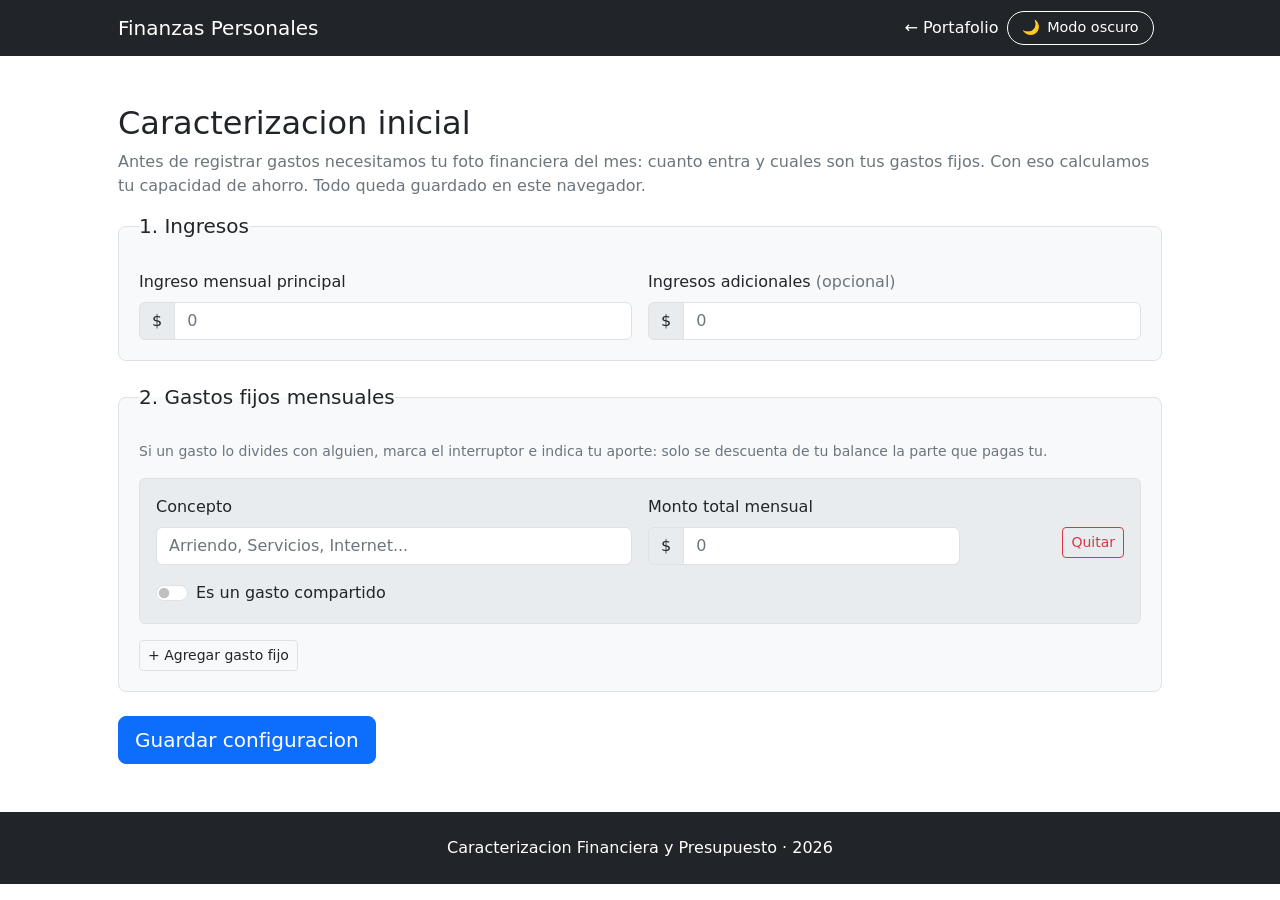
<file: finanzas/index.html>
<!DOCTYPE html>
<html lang="es" data-tema="claro">

<head>
    <meta charset="utf-8" />
    <meta name="viewport" content="width=device-width, initial-scale=1, shrink-to-fit=no" />
    <meta name="description"
        content="SPA de finanzas personales: caracterizacion inicial, dashboard de gastos y persistencia con localStorage" />
    <meta name="author" content="jsav2003" />
    <title>Finanzas Personales</title>

    <!--
      Script anti-FOUC (Flash Of Unstyled Content).
      Se ejecuta ANTES de que el navegador pinte la pagina para que, al recargar
      en modo oscuro, no aparezca un destello blanco. Es el unico JS inline de
      la app; toda la logica restante vive en finanzas/js/
    -->
    <script>
        (function () {
            try {
                var temaGuardado = localStorage.getItem('tema');
                if (!temaGuardado) {
                    var prefiereOscuro = window.matchMedia('(prefers-color-scheme: dark)').matches;
                    temaGuardado = prefiereOscuro ? 'oscuro' : 'claro';
                }
                document.documentElement.setAttribute('data-tema', temaGuardado);
            } catch (e) {
                // Modo incognito o storage bloqueado: se queda en el tema claro por defecto
            }
        })();
    </script>

    <!-- Bootstrap 5.2.3 (CDN) -->
    <link href="https://cdn.jsdelivr.net/npm/bootstrap@5.2.3/dist/css/bootstrap.min.css" rel="stylesheet" />
    <!-- Tema y componentes del portafolio: aqui viven las variables de color -->
    <link href="../css/styles.css" rel="stylesheet" />
    <!-- Estilos propios de la app, escritos sobre esas mismas variables -->
    <link href="css/finanzas.css" rel="stylesheet" />
</head>

<body>
    <!-- ==================================================================
         Navbar
         ================================================================== -->
    <nav class="navbar navbar-expand-lg">
        <div class="container px-4 px-lg-5">
            <a class="navbar-brand" href="./">Finanzas Personales</a>

            <button id="btn-tema" class="btn btn-tema ms-auto me-2 order-lg-3" type="button" aria-pressed="false"
                aria-label="Cambiar entre modo claro y oscuro">
                <span id="icono-tema" aria-hidden="true">&#127769;</span>
                <span id="texto-tema" class="d-none d-sm-inline">Modo oscuro</span>
            </button>

            <button class="navbar-toggler order-lg-4" type="button" data-bs-toggle="collapse"
                data-bs-target="#menu-finanzas" aria-controls="menu-finanzas" aria-expanded="false"
                aria-label="Abrir navegacion"><span class="navbar-toggler-icon"></span></button>

            <div class="collapse navbar-collapse order-lg-2" id="menu-finanzas">
                <ul class="navbar-nav ms-auto mb-2 mb-lg-0 align-items-lg-center">
                    <li class="nav-item"><a class="nav-link" href="../">&larr; Portafolio</a></li>
                    <!-- El reseteo solo tiene sentido cuando ya hay configuracion guardada -->
                    <li class="nav-item d-none" id="item-reset">
                        <button id="btn-reset" class="btn btn-outline-danger btn-sm ms-lg-2" type="button"
                            data-bs-toggle="modal" data-bs-target="#modal-reset">
                            Resetear / Reconfigurar
                        </button>
                    </li>
                </ul>
            </div>
        </div>
    </nav>

    <div class="container px-4 px-lg-5 my-4 my-lg-5">

        <!-- ==============================================================
             VISTA 1: Caracterizacion inicial
             Es la unica visible mientras localStorage no tenga perfil.
             ============================================================== -->
        <section id="vista-caracterizacion" class="d-none">
            <h1 class="h2">Caracterizacion inicial</h1>
            <p class="texto-atenuado">
                Antes de registrar gastos necesitamos tu foto financiera del mes: cuanto
                entra y cuales son tus gastos fijos. Con eso calculamos tu capacidad de
                ahorro. Todo queda guardado en este navegador.
            </p>

            <form id="form-caracterizacion" novalidate>
                <!-- --- Ingresos --------------------------------------- -->
                <fieldset class="bloque-form mb-4">
                    <legend class="h5">1. Ingresos</legend>
                    <div class="row g-3">
                        <div class="col-md-6">
                            <label class="form-label" for="ingreso-principal">Ingreso mensual principal</label>
                            <div class="input-group has-validation">
                                <span class="input-group-text">$</span>
                                <input type="number" class="form-control" id="ingreso-principal" min="1" step="1000"
                                    placeholder="0" />
                                <div class="invalid-feedback">Ingresa un monto mayor que cero.</div>
                            </div>
                        </div>
                        <div class="col-md-6">
                            <label class="form-label" for="ingresos-adicionales">
                                Ingresos adicionales <span class="texto-atenuado">(opcional)</span>
                            </label>
                            <div class="input-group has-validation">
                                <span class="input-group-text">$</span>
                                <input type="number" class="form-control" id="ingresos-adicionales" min="0" step="1000"
                                    placeholder="0" />
                                <div class="invalid-feedback">No puede ser negativo.</div>
                            </div>
                        </div>
                    </div>
                </fieldset>

                <!-- --- Gastos fijos ----------------------------------- -->
                <fieldset class="bloque-form mb-4">
                    <legend class="h5">2. Gastos fijos mensuales</legend>
                    <p class="texto-atenuado small">
                        Si un gasto lo divides con alguien, marca el interruptor e indica tu
                        aporte: solo se descuenta de tu balance la parte que pagas tu.
                    </p>

                    <div id="lista-gastos-fijos"></div>

                    <button type="button" class="btn btn-outline-secondary btn-sm" id="btn-agregar-gasto-fijo">
                        + Agregar gasto fijo
                    </button>
                    <p class="text-danger small mt-2 mb-0 d-none" id="error-gastos-fijos" role="alert">
                        Agrega al menos un gasto fijo.
                    </p>
                </fieldset>

                <button type="submit" class="btn btn-primary btn-lg" id="btn-guardar-config">
                    Guardar configuracion
                </button>
            </form>

            <!-- Plantilla de una fila de gasto fijo. Se clona desde app.js -->
            <template id="tpl-gasto-fijo">
                <div class="fila-gasto-fijo">
                    <div class="row g-3 align-items-start">
                        <div class="col-md-6">
                            <label class="form-label">Concepto</label>
                            <input type="text" class="form-control campo-concepto"
                                placeholder="Arriendo, Servicios, Internet..." />
                            <div class="invalid-feedback">Escribe el concepto del gasto.</div>
                        </div>
                        <div class="col-md-4">
                            <label class="form-label">Monto total mensual</label>
                            <div class="input-group has-validation">
                                <span class="input-group-text">$</span>
                                <input type="number" class="form-control campo-monto" min="1" step="1000"
                                    placeholder="0" />
                                <div class="invalid-feedback">El monto debe ser mayor que cero.</div>
                            </div>
                        </div>
                        <div class="col-md-2 text-md-end">
                            <label class="form-label d-none d-md-block">&nbsp;</label>
                            <button type="button" class="btn btn-outline-danger btn-sm btn-quitar-gasto">Quitar</button>
                        </div>
                    </div>

                    <div class="form-check form-switch mt-3">
                        <input class="form-check-input chk-compartido" type="checkbox" role="switch" />
                        <label class="form-check-label lbl-compartido">Es un gasto compartido</label>
                    </div>

                    <div class="row g-3 mt-0 bloque-compartido d-none">
                        <div class="col-md-4">
                            <label class="form-label">Dividir por</label>
                            <select class="form-select modo-division">
                                <option value="porcentaje">% de aporte personal</option>
                                <option value="personas">Cantidad de personas</option>
                            </select>
                        </div>
                        <div class="col-md-4">
                            <label class="form-label etiqueta-division">Tu aporte (%)</label>
                            <input type="number" class="form-control valor-division" min="1" max="100" step="1"
                                value="50" />
                            <div class="invalid-feedback">Valor fuera de rango.</div>
                        </div>
                        <div class="col-md-4 d-flex align-items-end">
                            <p class="mb-2 texto-atenuado small">
                                Pagas realmente <strong class="monto-real">$0</strong>
                            </p>
                        </div>
                    </div>
                </div>
            </template>
        </section>

        <!-- ==============================================================
             VISTA 2: Dashboard
             ============================================================== -->
        <section id="vista-dashboard" class="d-none">
            <h1 class="h2">Dashboard</h1>
            <p class="texto-atenuado">Resumen del mes y registro de tus gastos cotidianos.</p>

            <!-- --- Panel de resumen ------------------------------------ -->
            <div class="row g-3 g-lg-4 mb-4">
                <div class="col-6 col-lg-3">
                    <div class="card tarjeta-metrica h-100">
                        <div class="card-body">
                            <span class="etiqueta-metrica">Ingresos totales</span>
                            <span class="valor-metrica" id="card-ingresos">$0</span>
                            <span class="nota-metrica" id="nota-ingresos"></span>
                        </div>
                    </div>
                </div>
                <div class="col-6 col-lg-3">
                    <div class="card tarjeta-metrica h-100">
                        <div class="card-body">
                            <span class="etiqueta-metrica">Gastos fijos</span>
                            <span class="valor-metrica" id="card-gastos-fijos">$0</span>
                            <span class="nota-metrica" id="nota-gastos-fijos"></span>
                        </div>
                    </div>
                </div>
                <div class="col-6 col-lg-3">
                    <div class="card tarjeta-metrica h-100">
                        <div class="card-body">
                            <span class="etiqueta-metrica">Capacidad de ahorro</span>
                            <span class="valor-metrica" id="card-balance">$0</span>
                            <span class="nota-metrica" id="nota-balance"></span>
                        </div>
                    </div>
                </div>
                <div class="col-6 col-lg-3">
                    <div class="card tarjeta-metrica h-100">
                        <div class="card-body">
                            <span class="etiqueta-metrica">Gastos variables del mes</span>
                            <span class="valor-metrica" id="card-gastos-variables">$0</span>
                            <span class="nota-metrica" id="nota-gastos-variables"></span>
                        </div>
                    </div>
                </div>
            </div>

            <!-- ==========================================================
                 Estado de la plata
                 Los dos bloques aparecen y desaparecen solos desde app.js.
                 ========================================================== -->

            <!-- Salta cuando lo gastado en efectivo (fijos + diarios) supera
                 el ingreso del mes. aria-live para que un lector de pantalla
                 lo anuncie al aparecer, sin robar el foco. -->
            <div class="alert alert-danger d-none" id="alerta-exceso" role="alert" aria-live="polite">
                <strong>Te pasaste de tu ingreso mensual.</strong>
                Vas <strong id="valor-exceso">$0</strong> por encima de lo que entra este mes.
                <span class="d-block small mt-1">
                    Si alguno de esos gastos lo pagaste con tarjeta, marcalo como credito al
                    registrarlo: deja de descontar de tu efectivo y pasa a tu deuda.
                </span>
            </div>

            <!-- Solo se ve si hay gastos a credito -->
            <div class="franja-deuda d-none" id="bloque-deuda">
                <span class="etiqueta-metrica">Deuda en credito</span>
                <span class="valor-deuda" id="valor-deuda">$0</span>
                <span class="nota-metrica" id="nota-deuda"></span>
            </div>

            <!-- Desglose de los gastos fijos declarados -->
            <p class="mb-4">
                <button class="btn btn-outline-secondary btn-sm" type="button" data-bs-toggle="collapse"
                    data-bs-target="#detalle-fijos" aria-expanded="false" aria-controls="detalle-fijos">
                    Ver desglose de gastos fijos
                </button>
            </p>
            <div class="collapse mb-4" id="detalle-fijos">
                <div class="tabla-scroll">
                    <table class="table table-sm align-middle mb-0">
                        <thead>
                            <tr>
                                <th scope="col">Concepto</th>
                                <th scope="col" class="text-end">Monto total</th>
                                <th scope="col">Reparto</th>
                                <th scope="col" class="text-end">Pagas</th>
                            </tr>
                        </thead>
                        <tbody id="tabla-fijos"></tbody>
                    </table>
                </div>
            </div>

            <!-- --- Registro de gastos diarios -------------------------- -->
            <div class="bloque-form mb-4">
                <h2 class="h5">Registrar gasto del dia</h2>
                <form id="form-gasto-diario" class="row g-3 align-items-start" novalidate>
                    <div class="col-md-4">
                        <label class="form-label" for="gasto-concepto">Concepto</label>
                        <input type="text" class="form-control" id="gasto-concepto"
                            placeholder="Almuerzo, bus, cine..." />
                        <div class="invalid-feedback">Escribe un concepto.</div>
                    </div>
                    <div class="col-md-3">
                        <label class="form-label" for="gasto-monto">Monto</label>
                        <div class="input-group has-validation">
                            <span class="input-group-text">$</span>
                            <input type="number" class="form-control" id="gasto-monto" min="1" step="100"
                                placeholder="0" />
                            <div class="invalid-feedback">Debe ser mayor que cero.</div>
                        </div>
                    </div>
                    <div class="col-md-3">
                        <label class="form-label" for="gasto-categoria">Categoria</label>
                        <select class="form-select" id="gasto-categoria">
                            <option value="Comida">Comida</option>
                            <option value="Ocio">Ocio</option>
                            <option value="Transporte">Transporte</option>
                            <option value="Varios">Varios</option>
                        </select>
                    </div>
                    <div class="col-md-2 d-grid">
                        <label class="form-label d-none d-md-block">&nbsp;</label>
                        <button type="submit" class="btn btn-primary">Agregar</button>
                    </div>

                    <!-- Un gasto a credito no sale del ingreso de este mes: no
                         descuenta del efectivo disponible, suma a la deuda. -->
                    <div class="col-12">
                        <div class="form-check form-switch">
                            <input class="form-check-input" type="checkbox" role="switch" id="gasto-credito" />
                            <label class="form-check-label" for="gasto-credito">
                                Lo pague con credito
                                <span class="texto-atenuado small">
                                    &mdash; no descuenta de tu efectivo, suma a tu deuda
                                </span>
                            </label>
                        </div>
                    </div>
                </form>
            </div>

            <h2 class="h5">Gastos registrados</h2>
            <div class="tabla-scroll">
                <table class="table align-middle">
                    <thead>
                        <tr>
                            <th scope="col">Concepto</th>
                            <th scope="col">Categoria</th>
                            <th scope="col">Fecha</th>
                            <th scope="col" class="text-end">Monto</th>
                            <th scope="col" class="text-end">Accion</th>
                        </tr>
                    </thead>
                    <tbody id="tabla-gastos"></tbody>
                </table>
            </div>
        </section>
    </div>

    <!-- ==================================================================
         Confirmacion del reseteo.
         Modal de Bootstrap en vez de confirm() nativo: un dialogo del
         navegador bloquea la pagina y no se puede automatizar la prueba.
         ================================================================== -->
    <div class="modal fade" id="modal-reset" tabindex="-1" aria-labelledby="titulo-modal-reset" aria-hidden="true">
        <div class="modal-dialog modal-dialog-centered">
            <div class="modal-content">
                <div class="modal-header">
                    <h2 class="modal-title h5" id="titulo-modal-reset">Resetear la aplicacion</h2>
                    <button type="button" class="btn-close" data-bs-dismiss="modal" aria-label="Cerrar"></button>
                </div>
                <div class="modal-body">
                    <p class="mb-0">
                        Se borraran de este navegador tu caracterizacion y todos los gastos
                        registrados, y volveras al formulario inicial. Esta accion no se puede
                        deshacer.
                    </p>
                </div>
                <div class="modal-footer">
                    <button type="button" class="btn btn-outline-secondary" data-bs-dismiss="modal">Cancelar</button>
                    <!-- Cierra el modal por si mismo; el borrado corre despues,
                         cuando Bootstrap ya retiro el backdrop (hidden.bs.modal) -->
                    <button type="button" class="btn btn-danger" id="btn-confirmar-reset"
                        data-bs-dismiss="modal">Si, borrar todo</button>
                </div>
            </div>
        </div>
    </div>

    <footer class="pie-pagina py-4">
        <div class="container px-4 px-lg-5">
            <p class="m-0 text-center">Caracterizacion Financiera y Presupuesto &middot; 2026</p>
        </div>
    </footer>

    <!-- Bootstrap JS (navbar, modal, collapse) -->
    <script src="https://cdn.jsdelivr.net/npm/bootstrap@5.2.3/dist/js/bootstrap.bundle.min.js"></script>
    <!-- Tema compartido con el portafolio -->
    <script src="../js/tema.js"></script>
    <!-- Capa de persistencia -->
    <script src="js/almacenamiento.js"></script>
    <!-- Modulo de gastos diarios -->
    <script src="js/gastos-diarios.js"></script>
    <!-- Caracterizacion, dashboard y control de flujo -->
    <script src="js/app.js"></script>
</body>

</html>
</file>
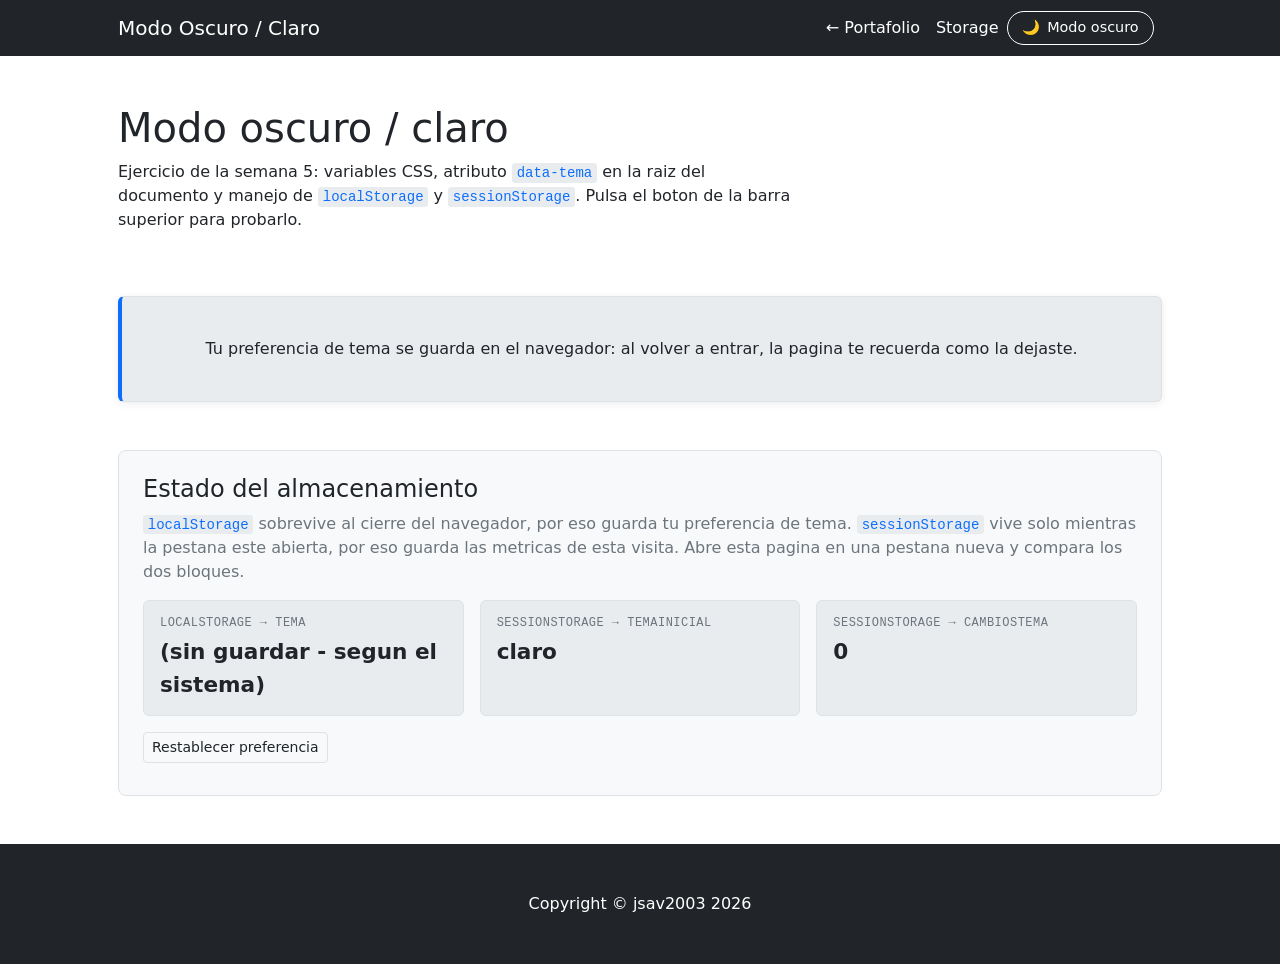
<file: modo-oscuro/index.html>
<!DOCTYPE html>
<html lang="es" data-tema="claro">

<head>
    <meta charset="utf-8" />
    <meta name="viewport" content="width=device-width, initial-scale=1, shrink-to-fit=no" />
    <meta name="description"
        content="Ejercicio de modo oscuro/claro persistente con localStorage y sessionStorage" />
    <meta name="author" content="jsav2003" />
    <title>Modo Oscuro / Claro</title>

    <!--
      Script anti-FOUC (Flash Of Unstyled Content).
      Se ejecuta ANTES de que el navegador pinte la pagina para que, al recargar
      en modo oscuro, no aparezca un destello blanco. Es el unico JS inline de
      esta pagina; toda la logica restante vive en js/
    -->
    <script>
        (function () {
            try {
                var temaGuardado = localStorage.getItem('tema');
                if (!temaGuardado) {
                    var prefiereOscuro = window.matchMedia('(prefers-color-scheme: dark)').matches;
                    temaGuardado = prefiereOscuro ? 'oscuro' : 'claro';
                }
                document.documentElement.setAttribute('data-tema', temaGuardado);
            } catch (e) {
                // Modo incognito o storage bloqueado: se queda en el tema claro por defecto
            }
        })();
    </script>

    <!-- Bootstrap 5.2.3 (CDN) -->
    <link href="https://cdn.jsdelivr.net/npm/bootstrap@5.2.3/dist/css/bootstrap.min.css" rel="stylesheet" />
    <!-- Tema y componentes del portafolio: aqui viven las variables de color -->
    <link href="../css/styles.css" rel="stylesheet" />
</head>

<body>
    <!-- Navbar -->
    <nav class="navbar navbar-expand-lg">
        <div class="container px-5">
            <a class="navbar-brand" href="./">Modo Oscuro / Claro</a>

            <button id="btn-tema" class="btn btn-tema ms-auto me-2 order-lg-3" type="button" aria-pressed="false"
                aria-label="Cambiar entre modo claro y oscuro">
                <span id="icono-tema" aria-hidden="true">&#127769;</span>
                <span id="texto-tema" class="d-none d-sm-inline">Modo oscuro</span>
            </button>

            <button class="navbar-toggler order-lg-4" type="button" data-bs-toggle="collapse"
                data-bs-target="#navbarSupportedContent" aria-controls="navbarSupportedContent" aria-expanded="false"
                aria-label="Abrir navegacion"><span class="navbar-toggler-icon"></span></button>

            <div class="collapse navbar-collapse order-lg-2" id="navbarSupportedContent">
                <ul class="navbar-nav ms-auto mb-2 mb-lg-0 align-items-lg-center">
                    <li class="nav-item"><a class="nav-link" href="../">&larr; Portafolio</a></li>
                    <li class="nav-item"><a class="nav-link" href="#panel-storage">Storage</a></li>
                </ul>
            </div>
        </div>
    </nav>

    <!-- Contenido -->
    <div class="container px-4 px-lg-5">
        <div class="row gx-4 gx-lg-5 my-5">
            <div class="col-lg-8">
                <h1 class="font-weight-light">Modo oscuro / claro</h1>
                <p>Ejercicio de la semana 5: variables CSS, atributo <code>data-tema</code> en la raiz del documento
                    y manejo de <code>localStorage</code> y <code>sessionStorage</code>. Pulsa el boton de la barra
                    superior para probarlo.</p>
            </div>
        </div>

        <!-- Call to action -->
        <div class="card tarjeta-cta my-5 py-4 text-center">
            <div class="card-body">
                <p class="m-0">Tu preferencia de tema se guarda en el navegador: al volver a entrar, la pagina te
                    recuerda como la dejaste.</p>
            </div>
        </div>

        <!-- Panel que demuestra el uso de los dos storages -->
        <section id="panel-storage" class="panel-storage mb-5">
            <h2 class="h4">Estado del almacenamiento</h2>
            <p class="texto-atenuado">
                <code>localStorage</code> sobrevive al cierre del navegador, por eso guarda tu preferencia de tema.
                <code>sessionStorage</code> vive solo mientras la pestana este abierta, por eso guarda las metricas de
                esta visita. Abre esta pagina en una pestana nueva y compara los dos bloques.
            </p>

            <div class="row g-3">
                <div class="col-md-4">
                    <div class="dato-storage">
                        <span class="etiqueta-storage">localStorage &rarr; tema</span>
                        <span class="valor-storage" id="valor-tema">-</span>
                    </div>
                </div>
                <div class="col-md-4">
                    <div class="dato-storage">
                        <span class="etiqueta-storage">sessionStorage &rarr; temaInicial</span>
                        <span class="valor-storage" id="valor-tema-inicial">-</span>
                    </div>
                </div>
                <div class="col-md-4">
                    <div class="dato-storage">
                        <span class="etiqueta-storage">sessionStorage &rarr; cambiosTema</span>
                        <span class="valor-storage" id="valor-cambios">-</span>
                    </div>
                </div>
            </div>

            <button id="btn-restablecer" class="btn btn-outline-secondary btn-sm mt-3" type="button">
                Restablecer preferencia
            </button>
            <p class="texto-atenuado mt-2 mb-0"><small id="mensaje-restablecer" role="status"></small></p>
        </section>
    </div>

    <!-- Footer -->
    <footer class="pie-pagina py-5">
        <div class="container px-4 px-lg-5">
            <p class="m-0 text-center">Copyright &copy; jsav2003 2026</p>
        </div>
    </footer>

    <!-- Bootstrap JS (navbar responsive) -->
    <script src="https://cdn.jsdelivr.net/npm/bootstrap@5.2.3/dist/js/bootstrap.bundle.min.js"></script>
    <!-- Logica del tema, compartida con el portafolio y finanzas/ -->
    <script src="../js/tema.js"></script>
    <!-- Panel de almacenamiento (propio de esta pagina) -->
    <script src="js/main.js"></script>
</body>

</html>
</file>
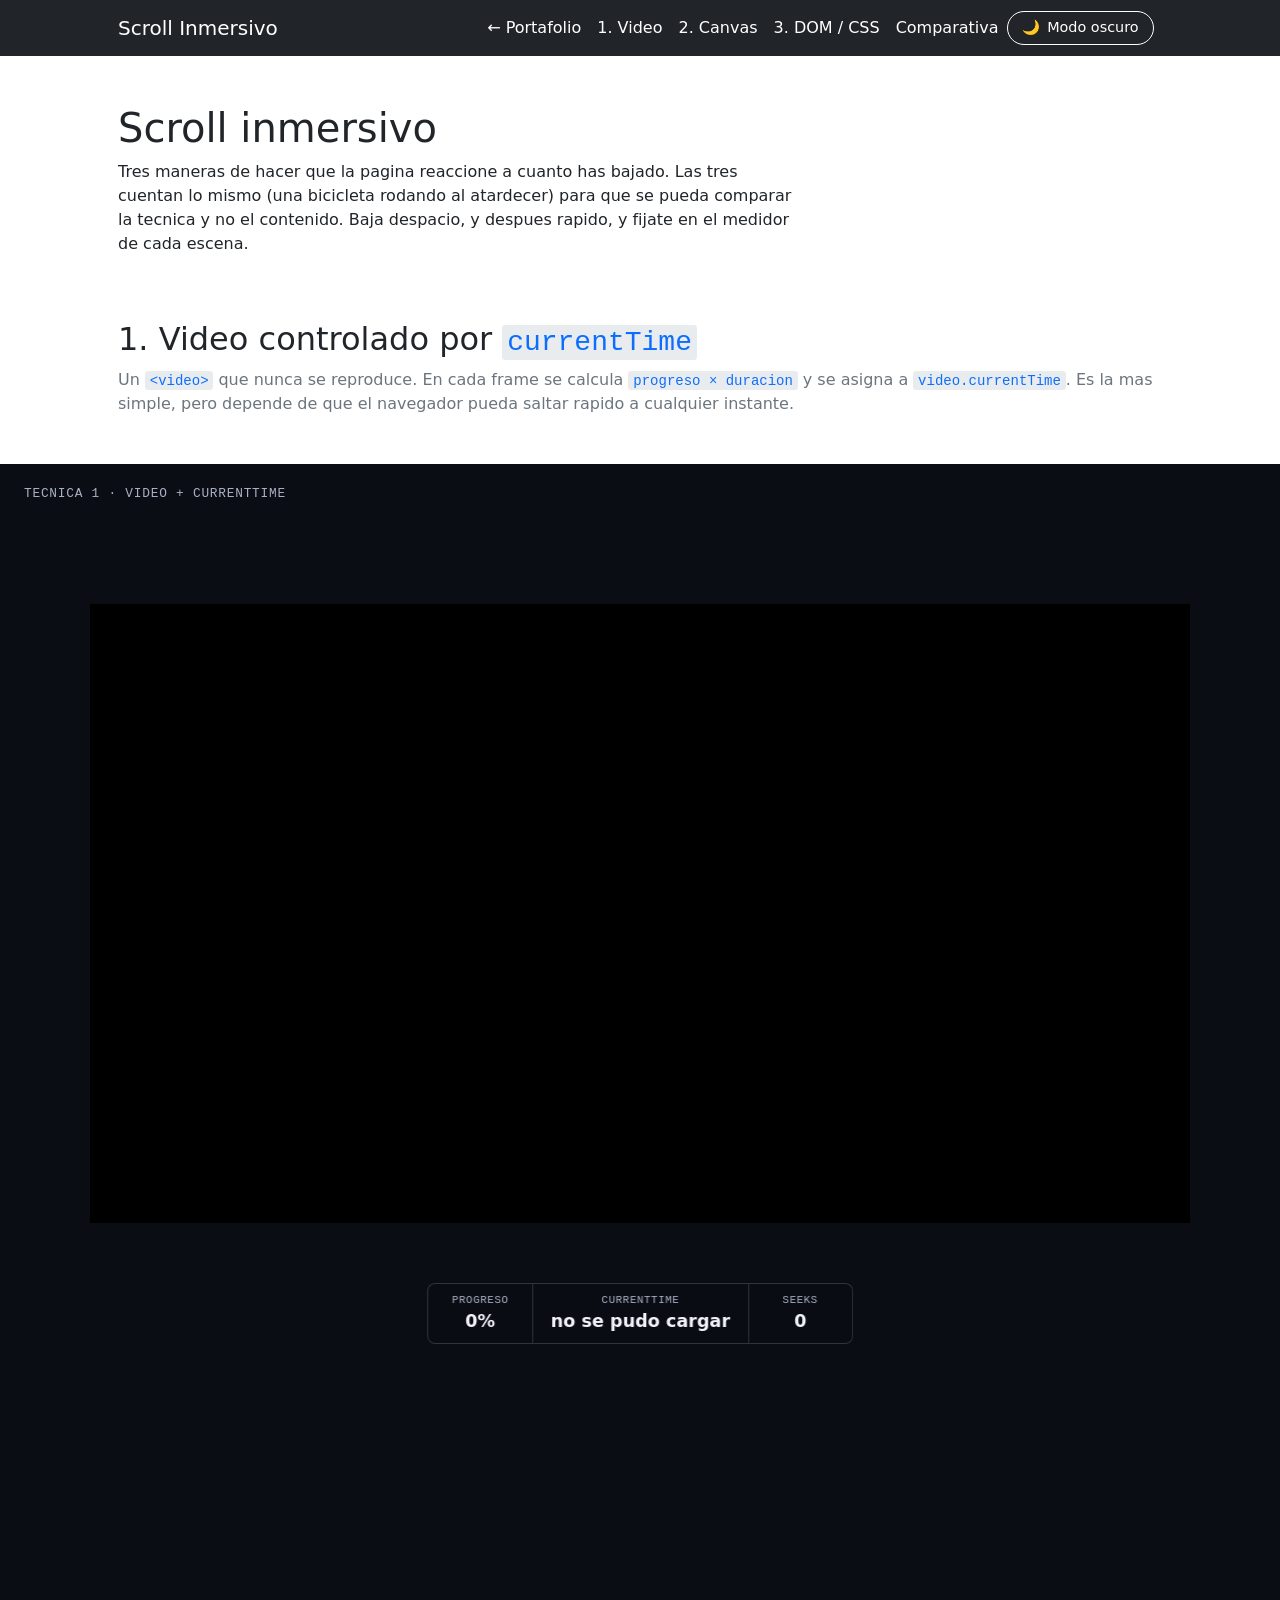
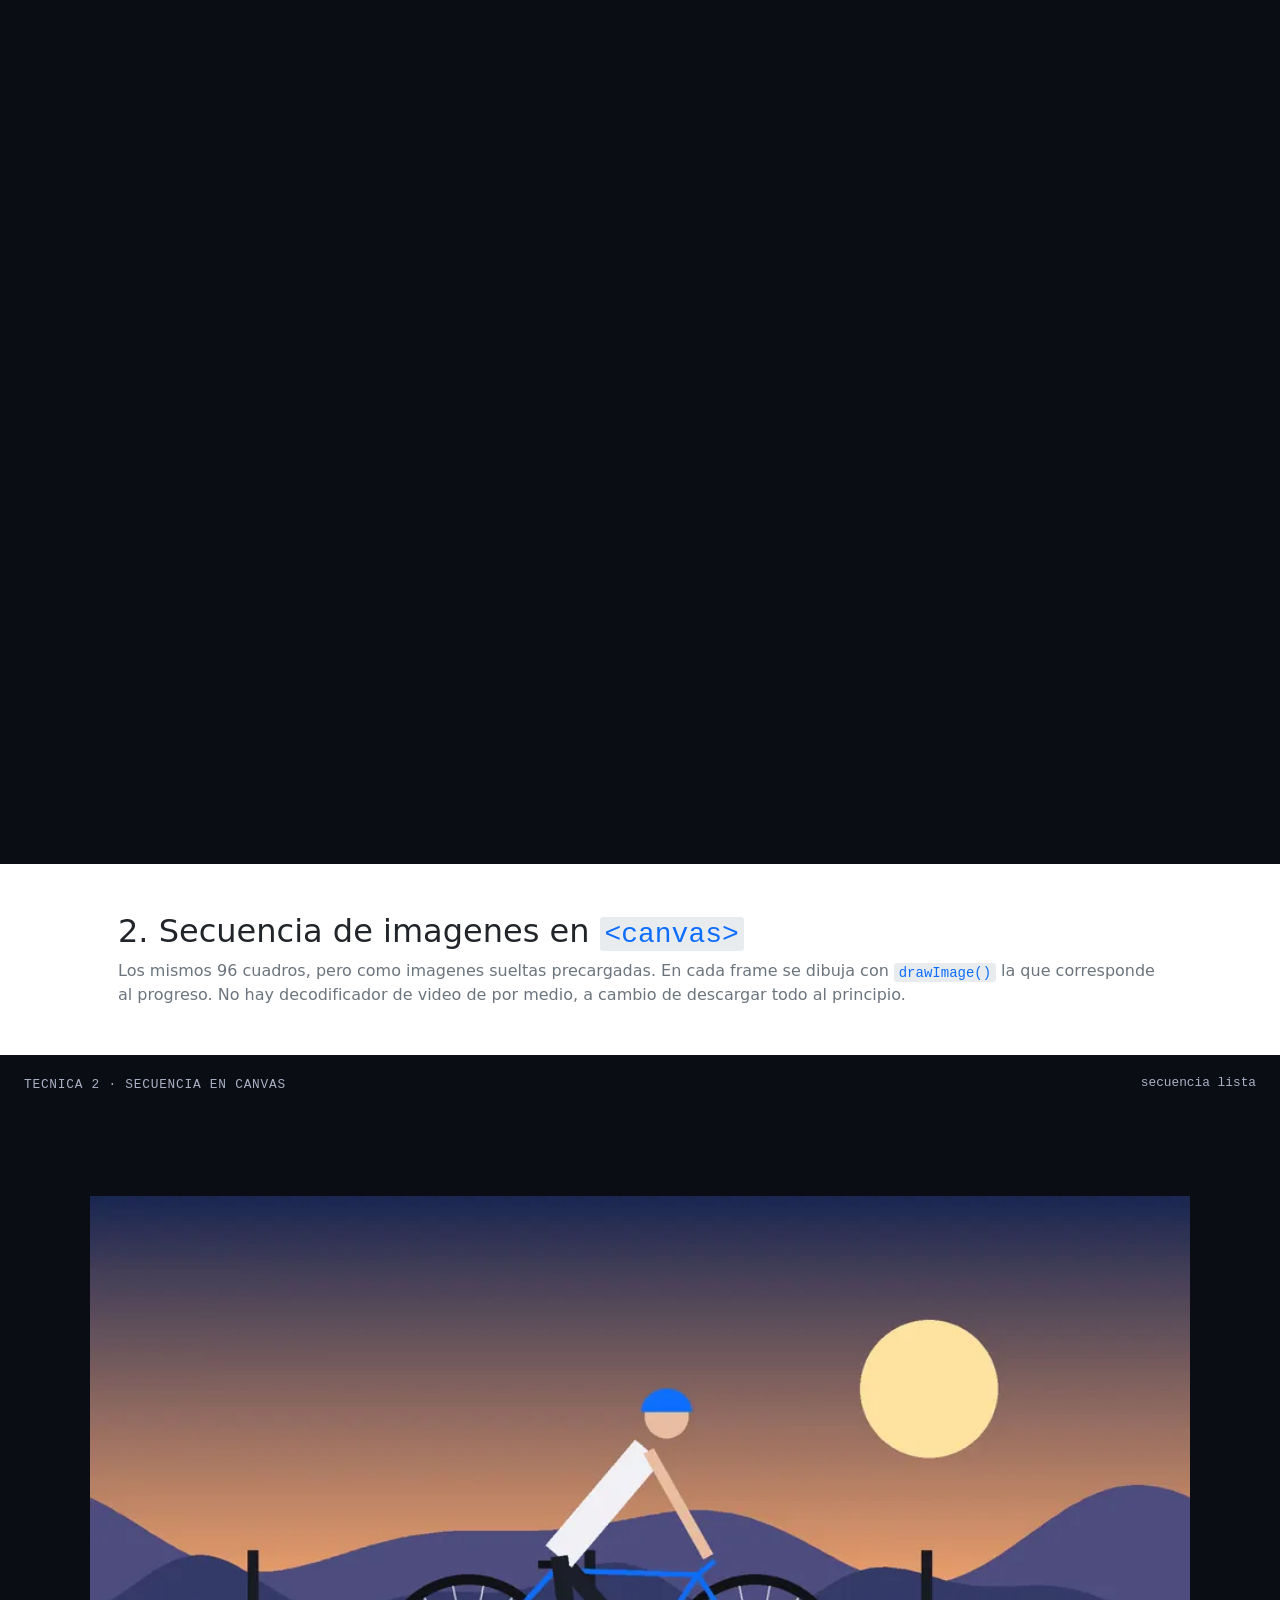
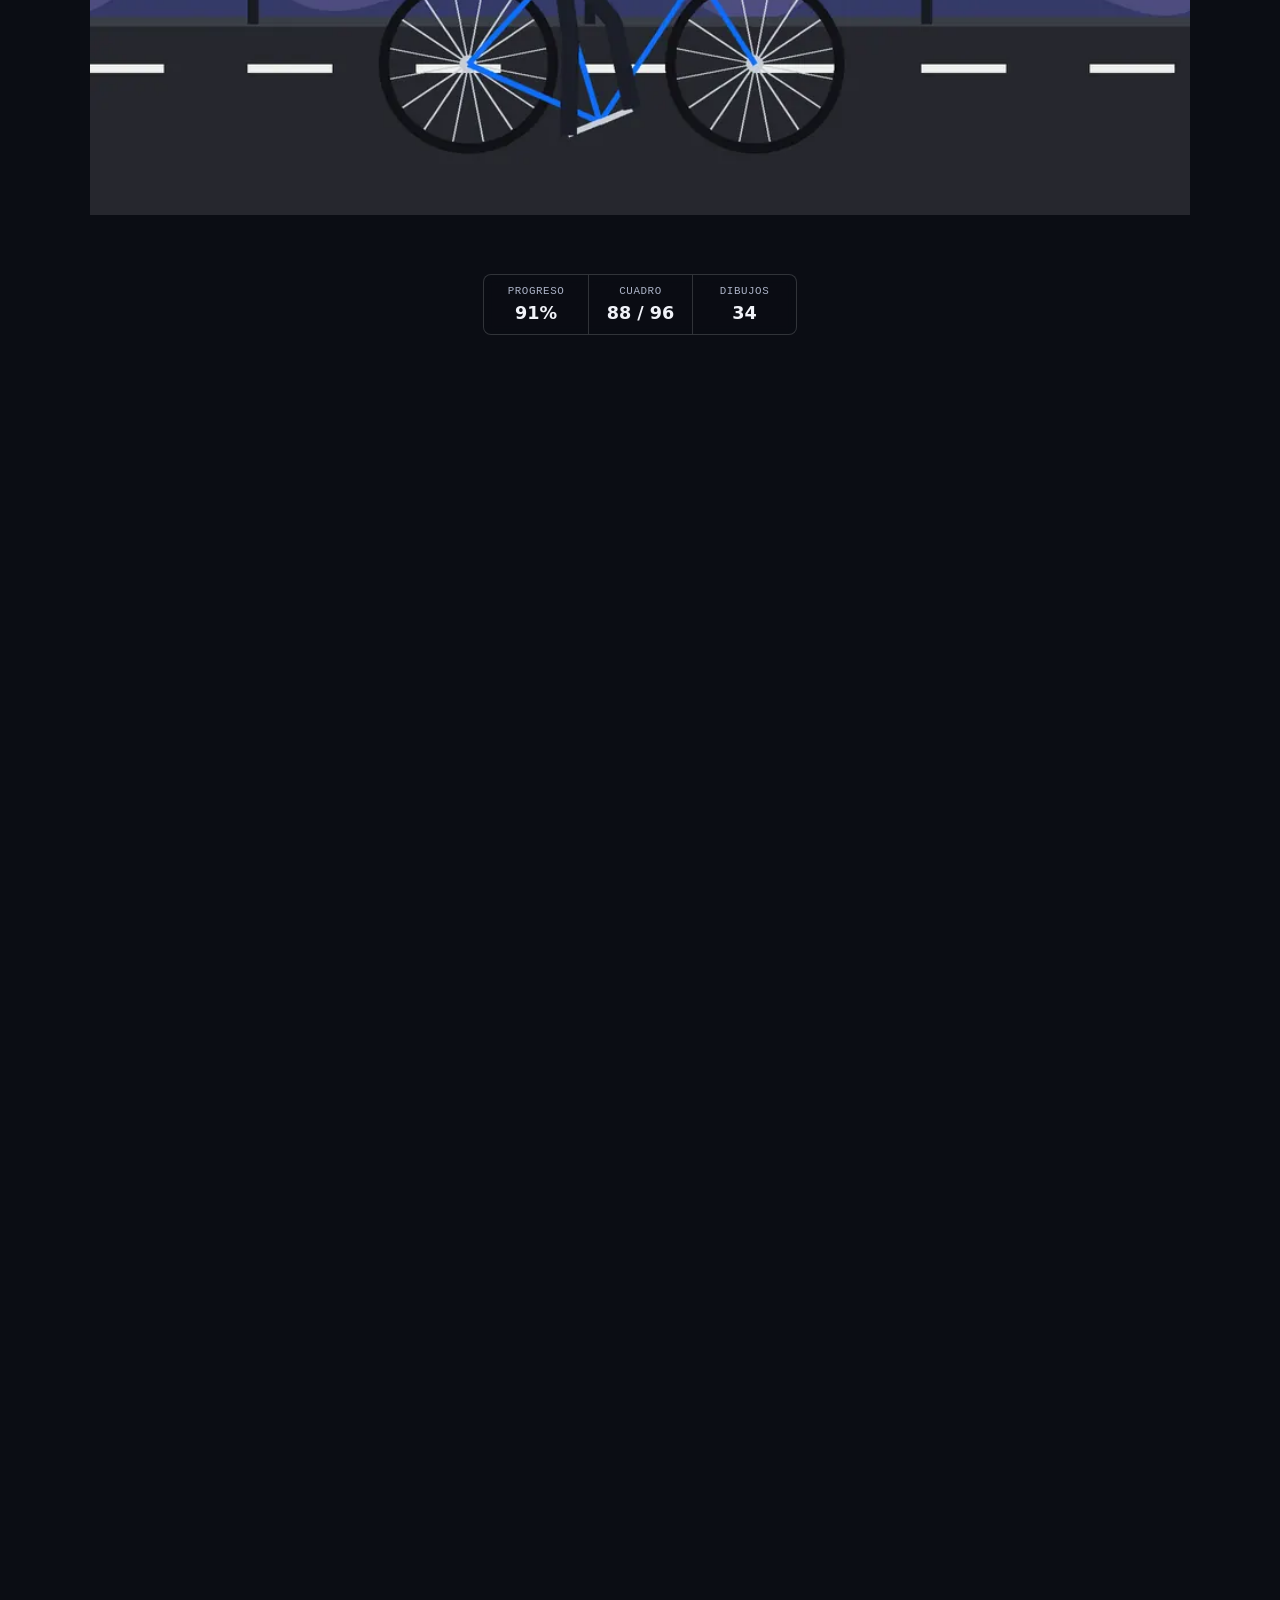
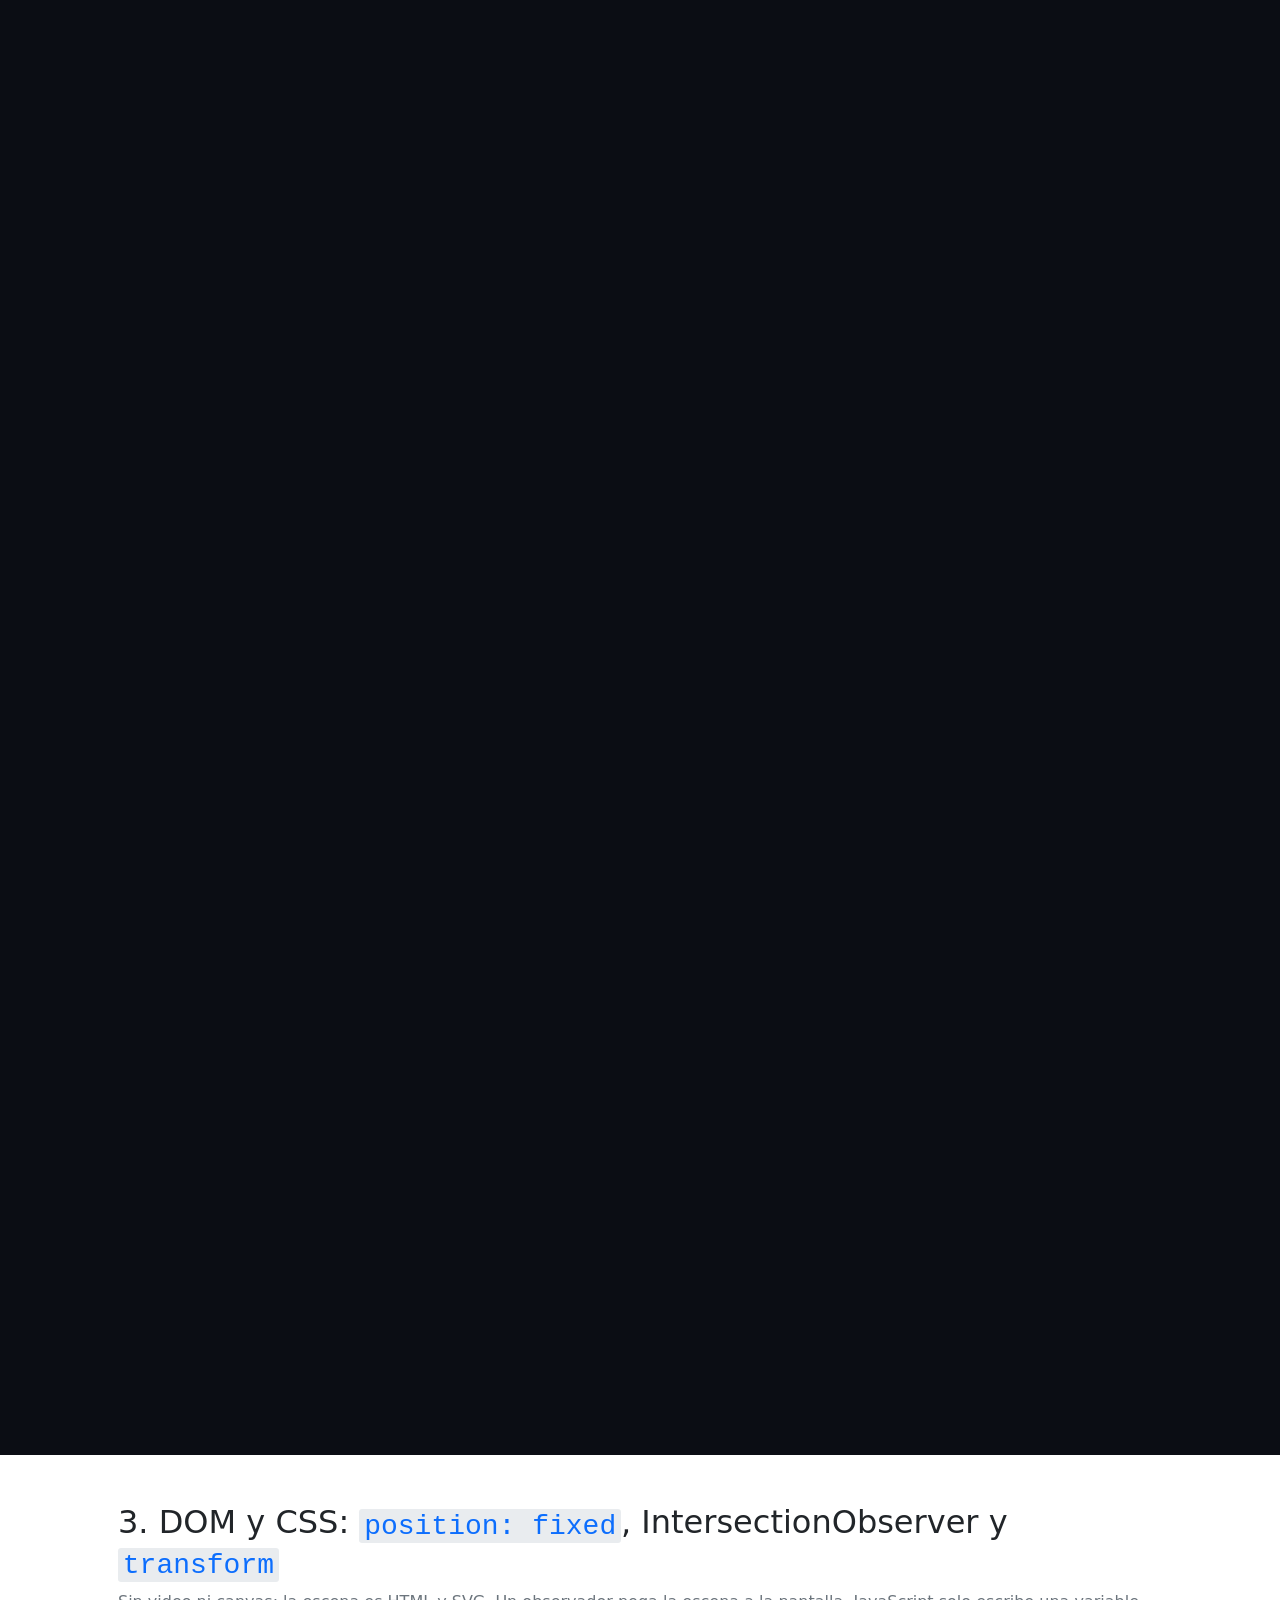
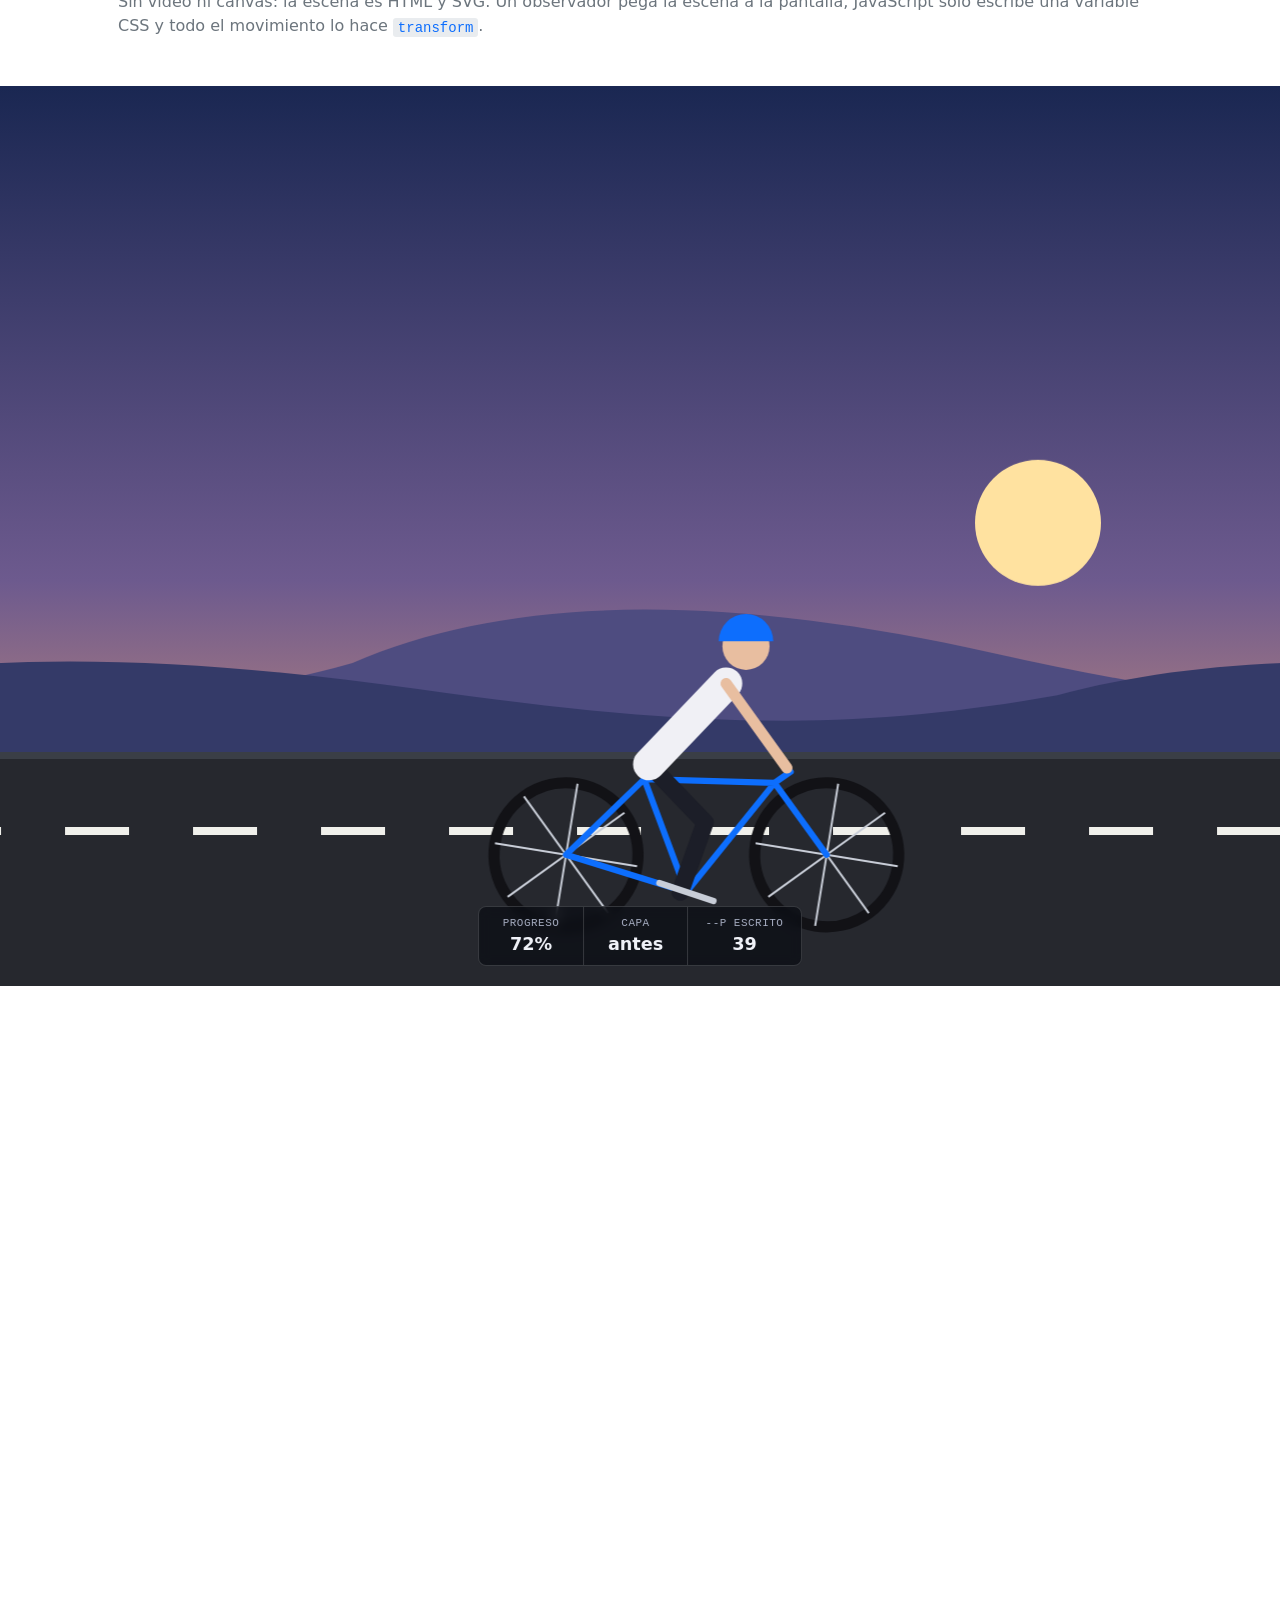
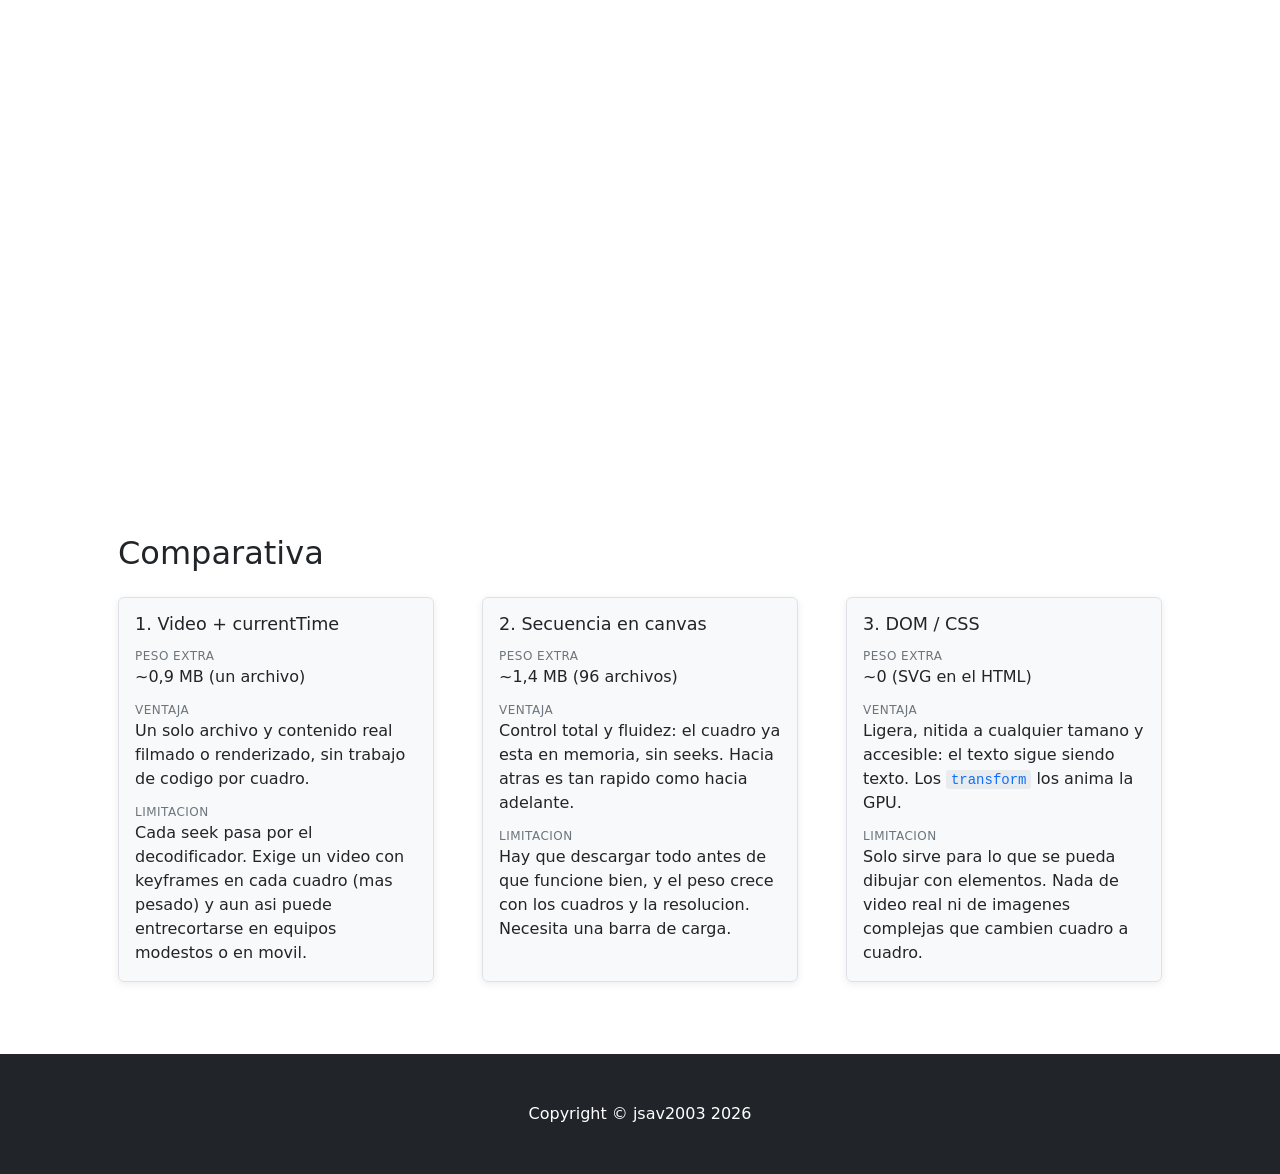
<file: scroll-inmersivo/index.html>
<!DOCTYPE html>
<html lang="es" data-tema="claro">

<head>
    <meta charset="utf-8" />
    <meta name="viewport" content="width=device-width, initial-scale=1, shrink-to-fit=no" />
    <meta name="description"
        content="Comparativa de tres tecnicas de scroll inmersivo: video con currentTime, secuencia en canvas y DOM/CSS con position fixed" />
    <meta name="author" content="jsav2003" />
    <title>Scroll Inmersivo</title>

    <!-- Anti-destello: aplica el tema guardado antes del primer pintado (ver modo-oscuro/index.html) -->
    <script>
        (function () {
            try {
                var temaGuardado = localStorage.getItem('tema');
                if (!temaGuardado) {
                    var prefiereOscuro = window.matchMedia('(prefers-color-scheme: dark)').matches;
                    temaGuardado = prefiereOscuro ? 'oscuro' : 'claro';
                }
                document.documentElement.setAttribute('data-tema', temaGuardado);
            } catch (e) {
                // Storage bloqueado: se queda en el tema claro por defecto
            }
        })();
    </script>

    <!-- Bootstrap 5.2.3 (CDN) -->
    <link href="https://cdn.jsdelivr.net/npm/bootstrap@5.2.3/dist/css/bootstrap.min.css" rel="stylesheet" />
    <!-- Tema y componentes del portafolio -->
    <link href="../css/styles.css" rel="stylesheet" />
    <!-- Estilos propios de esta demo -->
    <link href="css/scroll.css" rel="stylesheet" />
</head>

<body>
    <!-- Navbar -->
    <nav class="navbar navbar-expand-lg">
        <div class="container px-5">
            <a class="navbar-brand" href="./">Scroll Inmersivo</a>

            <button id="btn-tema" class="btn btn-tema ms-auto me-2 order-lg-3" type="button" aria-pressed="false"
                aria-label="Cambiar entre modo claro y oscuro">
                <span id="icono-tema" aria-hidden="true">&#127769;</span>
                <span id="texto-tema" class="d-none d-sm-inline">Modo oscuro</span>
            </button>

            <button class="navbar-toggler order-lg-4" type="button" data-bs-toggle="collapse"
                data-bs-target="#navbarSupportedContent" aria-controls="navbarSupportedContent" aria-expanded="false"
                aria-label="Abrir navegacion"><span class="navbar-toggler-icon"></span></button>

            <div class="collapse navbar-collapse order-lg-2" id="navbarSupportedContent">
                <ul class="navbar-nav ms-auto mb-2 mb-lg-0 align-items-lg-center">
                    <li class="nav-item"><a class="nav-link" href="../">&larr; Portafolio</a></li>
                    <li class="nav-item"><a class="nav-link" href="#tecnica-1">1. Video</a></li>
                    <li class="nav-item"><a class="nav-link" href="#tecnica-2">2. Canvas</a></li>
                    <li class="nav-item"><a class="nav-link" href="#tecnica-3">3. DOM / CSS</a></li>
                    <li class="nav-item"><a class="nav-link" href="#comparativa">Comparativa</a></li>
                </ul>
            </div>
        </div>
    </nav>

    <!-- Introduccion -->
    <div class="container px-4 px-lg-5">
        <div class="row gx-4 gx-lg-5 my-5">
            <div class="col-lg-8">
                <h1 class="font-weight-light">Scroll inmersivo</h1>
                <p>Tres maneras de hacer que la pagina reaccione a cuanto has bajado. Las tres cuentan lo mismo
                    (una bicicleta rodando al atardecer) para que se pueda comparar la tecnica y no el contenido.
                    Baja despacio, y despues rapido, y fijate en el medidor de cada escena.</p>
            </div>
        </div>
    </div>

    <!-- ======================= Tecnica 1: video ======================= -->
    <article id="tecnica-1">
        <div class="container px-4 px-lg-5 mb-5">
            <h2>1. Video controlado por <code>currentTime</code></h2>
            <p class="texto-atenuado">Un <code>&lt;video&gt;</code> que nunca se reproduce. En cada frame se calcula
                <code>progreso &times; duracion</code> y se asigna a <code>video.currentTime</code>. Es la mas simple,
                pero depende de que el navegador pueda saltar rapido a cualquier instante.</p>
        </div>

        <section id="escena-1" class="escena" aria-label="Video que avanza con el scroll">
            <div class="escena-fija">
                <p class="rotulo">Tecnica 1 &middot; video + currentTime</p>
                <video id="video-scroll" class="escena-media" src="assets/video.mp4" muted playsinline
                    preload="auto" aria-label="Bicicleta rodando al atardecer"></video>
                <dl class="medidor">
                    <div><dt>Progreso</dt><dd id="v1-progreso">0%</dd></div>
                    <div><dt>currentTime</dt><dd id="v1-posicion">-</dd></div>
                    <div><dt>Seeks</dt><dd id="v1-seeks">0</dd></div>
                </dl>
            </div>
        </section>
    </article>

    <!-- ======================= Tecnica 2: canvas ======================= -->
    <article id="tecnica-2">
        <div class="container px-4 px-lg-5 my-5">
            <h2>2. Secuencia de imagenes en <code>&lt;canvas&gt;</code></h2>
            <p class="texto-atenuado">Los mismos 96 cuadros, pero como imagenes sueltas precargadas. En cada frame se
                dibuja con <code>drawImage()</code> la que corresponde al progreso. No hay decodificador de video de
                por medio, a cambio de descargar todo al principio.</p>
        </div>

        <section id="escena-2" class="escena" aria-label="Secuencia de imagenes que avanza con el scroll">
            <div class="escena-fija">
                <p class="rotulo">Tecnica 2 &middot; secuencia en canvas</p>
                <div class="carga">
                    <progress id="carga-secuencia" value="0" max="96"></progress>
                    <span id="texto-carga" role="status">0 / 96 cuadros</span>
                </div>
                <canvas id="canvas-secuencia" class="escena-media" width="960" height="540" role="img"
                    aria-label="Bicicleta rodando al atardecer"></canvas>
                <dl class="medidor">
                    <div><dt>Progreso</dt><dd id="v2-progreso">0%</dd></div>
                    <div><dt>Cuadro</dt><dd id="v2-posicion">-</dd></div>
                    <div><dt>Dibujos</dt><dd id="v2-dibujos">0</dd></div>
                </dl>
            </div>
        </section>
    </article>

    <!-- ======================= Tecnica 3: DOM / CSS ======================= -->
    <article id="tecnica-3">
        <div class="container px-4 px-lg-5 my-5">
            <h2>3. DOM y CSS: <code>position: fixed</code>, IntersectionObserver y <code>transform</code></h2>
            <p class="texto-atenuado">Sin video ni canvas: la escena es HTML y SVG. Un observador pega la escena a la
                pantalla, JavaScript solo escribe una variable CSS y todo el movimiento lo hace
                <code>transform</code>.</p>
        </div>

        <section id="escena-3" class="escena escena-dom" aria-label="Escena de DOM y CSS que avanza con el scroll">
            <!-- Capa fija: la escena. JS le escribe --p; CSS hace el resto -->
            <div id="capa-fija" class="capa-fija" aria-hidden="true">
                <div class="sol"></div>

                <svg class="colinas colinas-lejos" viewBox="0 0 2400 200" preserveAspectRatio="none">
                    <defs>
                        <!-- Un periodo de 1200 unidades que empieza y termina a la misma altura -->
                        <path id="onda" d="M0 200 L0 110 C150 40 350 40 600 100 S1000 170 1200 110 L1200 200 Z" />
                    </defs>
                    <use href="#onda" />
                    <use href="#onda" x="1200" />
                </svg>
                <svg class="colinas colinas-cerca" viewBox="0 0 4800 200" preserveAspectRatio="none">
                    <use href="#onda" />
                    <use href="#onda" x="1200" />
                    <use href="#onda" x="2400" />
                    <use href="#onda" x="3600" />
                </svg>

                <div class="suelo"><div class="marcas"></div></div>

                <div class="bici">
                    <svg viewBox="0 -60 330 260">
                        <!-- Ruedas (giran con --p) -->
                        <g class="rueda">
                            <circle class="llanta" cx="60" cy="130" r="58" />
                            <line class="rayo" x1="60" y1="72" x2="60" y2="188" />
                            <line class="rayo" x1="2" y1="130" x2="118" y2="130" />
                            <line class="rayo" x1="19" y1="89" x2="101" y2="171" />
                            <line class="rayo" x1="19" y1="171" x2="101" y2="89" />
                        </g>
                        <g class="rueda">
                            <circle class="llanta" cx="270" cy="130" r="58" />
                            <line class="rayo" x1="270" y1="72" x2="270" y2="188" />
                            <line class="rayo" x1="212" y1="130" x2="328" y2="130" />
                            <line class="rayo" x1="229" y1="89" x2="311" y2="171" />
                            <line class="rayo" x1="229" y1="171" x2="311" y2="89" />
                        </g>
                        <!-- Cuadro -->
                        <path class="cuadro" d="M60 130 L157 160 L123 69 Z M123 69 L228 72 L157 160 M228 72 L270 130 M228 72 L241 63" />
                        <!-- Ciclista -->
                        <path class="pierna" d="M127 57 L172 104 L152 160" />
                        <line class="ropa" x1="127" y1="57" x2="189" y2="-8" />
                        <line class="brazo" x1="189" y1="-8" x2="238" y2="60" />
                        <circle class="piel" cx="205" cy="-38" r="19" />
                        <path class="casco" d="M183 -42 A22 22 0 0 1 227 -42 Z" />
                        <!-- Biela (gira con --p) -->
                        <g class="biela">
                            <line x1="134" y1="160" x2="180" y2="160" />
                        </g>
                    </svg>
                </div>

                <dl class="medidor">
                    <div><dt>Progreso</dt><dd id="v3-progreso">0%</dd></div>
                    <div><dt>Capa</dt><dd id="v3-capa">-</dd></div>
                    <div><dt>--p escrito</dt><dd id="v3-actualizaciones">0</dd></div>
                </dl>
            </div>

            <!-- Pasos de texto: se revelan con IntersectionObserver -->
            <div class="pasos">
                <div class="paso">
                    <div class="paso-tarjeta">
                        <h3>1. La escena esta pegada</h3>
                        <p>La bici no es parte de esta seccion que baja: es una capa con <code>position: fixed</code>.
                            Un <code>IntersectionObserver</code> la pega mientras la seccion cubre la ventana y la
                            suelta al llegar arriba o abajo.</p>
                    </div>
                </div>
                <div class="paso">
                    <div class="paso-tarjeta">
                        <h3>2. JavaScript escribe un numero</h3>
                        <p>Mira el medidor: la unica escritura es la variable <code>--p</code>, de 0 a 1. Nada de
                            calcular posiciones en JS.</p>
                    </div>
                </div>
                <div class="paso">
                    <div class="paso-tarjeta">
                        <h3>3. CSS hace el movimiento</h3>
                        <p><code>translateX(calc(var(--p) * 42vw))</code> mueve la bici, <code>rotate()</code> gira las
                            ruedas y las colinas van a distinta velocidad. <code>transform</code> no recalcula el
                            layout.</p>
                    </div>
                </div>
                <div class="paso">
                    <div class="paso-tarjeta">
                        <h3>4. Sin descargas extra</h3>
                        <p>No hay video ni cuadros que bajar: la escena pesa lo que pesa el HTML. A cambio, todo lo
                            que se mueva hay que dibujarlo a mano en SVG o CSS.</p>
                    </div>
                </div>
            </div>
        </section>
    </article>

    <!-- ======================= Comparativa ======================= -->
    <div id="comparativa" class="container px-4 px-lg-5 my-5">
        <h2 class="mb-4">Comparativa</h2>
        <div class="row gx-4 gx-lg-5">
            <div class="col-lg-4 mb-4">
                <div class="card tarjeta-tecnica h-100">
                    <div class="card-body">
                        <h3>1. Video + currentTime</h3>
                        <dl>
                            <dt>Peso extra</dt>
                            <dd>~0,9 MB (un archivo)</dd>
                            <dt>Ventaja</dt>
                            <dd>Un solo archivo y contenido real filmado o renderizado, sin trabajo de codigo por
                                cuadro.</dd>
                            <dt>Limitacion</dt>
                            <dd>Cada seek pasa por el decodificador. Exige un video con keyframes en cada cuadro
                                (mas pesado) y aun asi puede entrecortarse en equipos modestos o en movil.</dd>
                        </dl>
                    </div>
                </div>
            </div>
            <div class="col-lg-4 mb-4">
                <div class="card tarjeta-tecnica h-100">
                    <div class="card-body">
                        <h3>2. Secuencia en canvas</h3>
                        <dl>
                            <dt>Peso extra</dt>
                            <dd>~1,4 MB (96 archivos)</dd>
                            <dt>Ventaja</dt>
                            <dd>Control total y fluidez: el cuadro ya esta en memoria, sin seeks. Hacia atras es tan
                                rapido como hacia adelante.</dd>
                            <dt>Limitacion</dt>
                            <dd>Hay que descargar todo antes de que funcione bien, y el peso crece con los cuadros y
                                la resolucion. Necesita una barra de carga.</dd>
                        </dl>
                    </div>
                </div>
            </div>
            <div class="col-lg-4 mb-4">
                <div class="card tarjeta-tecnica h-100">
                    <div class="card-body">
                        <h3>3. DOM / CSS</h3>
                        <dl>
                            <dt>Peso extra</dt>
                            <dd>~0 (SVG en el HTML)</dd>
                            <dt>Ventaja</dt>
                            <dd>Ligera, nitida a cualquier tamano y accesible: el texto sigue siendo texto. Los
                                <code>transform</code> los anima la GPU.</dd>
                            <dt>Limitacion</dt>
                            <dd>Solo sirve para lo que se pueda dibujar con elementos. Nada de video real ni de
                                imagenes complejas que cambien cuadro a cuadro.</dd>
                        </dl>
                    </div>
                </div>
            </div>
        </div>
    </div>

    <!-- Footer -->
    <footer class="pie-pagina py-5">
        <div class="container px-4 px-lg-5">
            <p class="m-0 text-center">Copyright &copy; jsav2003 2026</p>
        </div>
    </footer>

    <!-- Bootstrap JS (navbar responsive) -->
    <script src="https://cdn.jsdelivr.net/npm/bootstrap@5.2.3/dist/js/bootstrap.bundle.min.js"></script>
    <!-- Logica del tema, compartida con el portafolio -->
    <script src="../js/tema.js"></script>
    <!-- Utilidades comunes y una tecnica por archivo -->
    <script src="js/comun.js"></script>
    <script src="js/video-scroll.js"></script>
    <script src="js/canvas-secuencia.js"></script>
    <script src="js/dom-fixed.js"></script>
</body>

</html>
</file>
<file: finanzas/css/finanzas.css>
/* ==========================================================================
   Finanzas Personales - estilos propios
   --------------------------------------------------------------------------
   Este archivo se carga DESPUES de ../css/styles.css, que es donde viven las
   variables del tema (--color-fondo, --color-superficie, --color-borde...).
   Aqui no se escribe ningun color fijo: todo consume esas variables, asi el
   modo oscuro funciona sin duplicar una sola regla.
   ========================================================================== */

/* ==========================================================================
   Bloques de formulario
   ========================================================================== */

.bloque-form {
    background-color: var(--color-superficie);
    border: 1px solid var(--color-borde);
    border-radius: .5rem;
    padding: 1.25rem;
    transition: background-color .3s ease, border-color .3s ease;
}

.bloque-form legend {
    /* <legend> es flotante por defecto y rompe el padding del fieldset */
    float: none;
    width: auto;
    margin-bottom: .75rem;
}

/* Una fila de gasto fijo dentro del wizard */
.fila-gasto-fijo {
    background-color: var(--color-superficie-alt);
    border: 1px solid var(--color-borde);
    border-radius: .375rem;
    padding: 1rem;
    margin-bottom: 1rem;
}

.bloque-compartido {
    border-top: 1px dashed var(--color-borde);
    padding-top: .75rem;
    margin-top: .5rem !important;
}

/* --- Controles de formulario en modo oscuro ------------------------------
   Bootstrap 5.2 no tiene color modes, asi que los inputs se quedarian
   blancos sobre fondo negro. Se atan a las variables del tema. */

.form-control,
.form-select,
.input-group-text {
    background-color: var(--color-fondo);
    color: var(--color-texto);
    border-color: var(--color-borde);
}

.form-control:focus,
.form-select:focus {
    background-color: var(--color-fondo);
    color: var(--color-texto);
    border-color: var(--color-acento);
    box-shadow: 0 0 0 .25rem rgba(13, 110, 253, .25);
}

.form-control::placeholder {
    color: var(--color-atenuado);
    opacity: 1;
}

.input-group-text {
    background-color: var(--color-superficie-alt);
}

.form-label,
.form-check-label,
legend {
    color: var(--color-texto);
}

/* ==========================================================================
   Tarjetas de metricas del dashboard
   Mismo lenguaje visual que .dato-storage del portafolio.
   ========================================================================== */

.tarjeta-metrica .card-body {
    display: flex;
    flex-direction: column;
    gap: .25rem;
}

.etiqueta-metrica {
    font-size: .72rem;
    text-transform: uppercase;
    letter-spacing: .04em;
    color: var(--color-atenuado);
    font-family: ui-monospace, SFMono-Regular, Menlo, Consolas, monospace;
    line-height: 1.3;
}

.valor-metrica {
    font-size: 1.5rem;
    font-weight: 600;
    color: var(--color-texto);
    /* Las cifras largas no deben empujar la tarjeta */
    overflow-wrap: anywhere;
}

.nota-metrica {
    font-size: .78rem;
    color: var(--color-atenuado);
}

/* El balance cambia de color segun el signo */
.valor-positivo {
    color: #198754;
}

.valor-negativo {
    color: #dc3545;
}

[data-tema="oscuro"] .valor-positivo {
    color: #75b798;
}

[data-tema="oscuro"] .valor-negativo {
    color: #ea868f;
}

/* ==========================================================================
   Tablas
   ========================================================================== */

/* En movil la tabla scrollea dentro de su caja, nunca la pagina entera */
.tabla-scroll {
    overflow-x: auto;
    border: 1px solid var(--color-borde);
    border-radius: .5rem;
    background-color: var(--color-superficie);
}

.table {
    /* Variables propias de Bootstrap 5.2: con esto la tabla hereda el tema */
    --bs-table-color: var(--color-texto);
    --bs-table-bg: transparent;
    --bs-table-border-color: var(--color-borde);
    --bs-table-striped-color: var(--color-texto);
    --bs-table-hover-color: var(--color-texto);
    --bs-table-hover-bg: var(--color-superficie-alt);
    margin-bottom: 0;
}

.table > thead th {
    color: var(--color-atenuado);
    font-size: .75rem;
    text-transform: uppercase;
    letter-spacing: .04em;
    border-bottom-color: var(--color-borde);
    white-space: nowrap;
}

.fila-vacia td {
    color: var(--color-atenuado);
    text-align: center;
    padding: 2rem 1rem;
}

/* ==========================================================================
   Badges de categoria
   ========================================================================== */

.badge-categoria {
    font-weight: 600;
    font-size: .72rem;
    padding: .35em .65em;
    border-radius: 2rem;
    color: #ffffff;
}

.badge-comida {
    background-color: #0d6efd;
}

.badge-ocio {
    background-color: #6f42c1;
}

.badge-transporte {
    background-color: #fd7e14;
}

.badge-varios {
    background-color: #6c757d;
}

/* No es una categoria: marca la forma de pago */
.badge-credito {
    background-color: #dc3545;
}

[data-tema="oscuro"] .badge-credito {
    background-color: #b02a37;
}

/* ==========================================================================
   Estado de la plata: alerta de exceso y franja de deuda
   ========================================================================== */

/* Bootstrap 5.2 pinta la alerta con colores fijos pensados para fondo claro:
   sobre el tema oscuro queda un bloque casi blanco. Se ata a los tokens. */
[data-tema="oscuro"] .alert-danger {
    --bs-alert-color: #ea868f;
    --bs-alert-bg: #2c1418;
    --bs-alert-border-color: #842029;
}

.alert-danger strong {
    color: inherit;
}

.franja-deuda {
    background-color: var(--color-superficie-alt);
    border: 1px solid var(--color-borde);
    border-left: 4px solid #dc3545;
    border-radius: .375rem;
    padding: .85rem 1rem;
    margin-bottom: 1.5rem;
    display: flex;
    flex-direction: column;
    gap: .15rem;
    transition: background-color .3s ease, border-color .3s ease;
}

.valor-deuda {
    font-size: 1.35rem;
    font-weight: 600;
    color: var(--color-texto);
    overflow-wrap: anywhere;
}

/* ==========================================================================
   Modal
   ========================================================================== */

.modal-content {
    background-color: var(--color-superficie);
    color: var(--color-texto);
    border-color: var(--color-borde);
}

.modal-header,
.modal-footer {
    border-color: var(--color-borde);
}

[data-tema="oscuro"] .btn-close {
    /* El icono nativo es negro y se pierde sobre la superficie oscura */
    filter: invert(1) grayscale(100%) brightness(200%);
}
</file>
<file: scroll-inmersivo/css/scroll.css>
/* ==========================================================================
   Scroll inmersivo - estilos propios de esta pagina
   --------------------------------------------------------------------------
   Se apoya en las variables de tema de ../css/styles.css. Las escenas son
   "de cine": llevan su propio fondo oscuro en ambos temas, por eso sus
   colores viven en tokens locales (--escena-*) y no en los del tema.
   ========================================================================== */

:root {
    --escena-fondo: #0b0d14;
    --escena-texto: #f1f3f9;
    --escena-panel: rgba(11, 13, 20, .72);
    --escena-borde: rgba(255, 255, 255, .16);
    --escena-atenuado: #aab1c5;
}

/* ==========================================================================
   Escenas de scroll
   La seccion es ALTA (el recorrido del scroll) y dentro lleva una pieza de
   100vh que se queda pegada mientras la pagina sigue bajando.
   ========================================================================== */

.escena {
    position: relative;
    height: 400vh;
    background-color: var(--escena-fondo);
    color: var(--escena-texto);
}

.escena-fija {
    position: sticky;
    top: 0;
    height: 100vh;
    display: flex;
    align-items: center;
    justify-content: center;
    overflow: hidden;
}

.escena-media {
    display: block;
    width: 100%;
    max-width: 1100px;
    /* deja aire arriba y abajo para el rotulo y el medidor */
    max-height: calc(100vh - 9rem);
    aspect-ratio: 16 / 9;
    object-fit: contain;
    background-color: #000;
}

.rotulo {
    position: absolute;
    top: 1.25rem;
    left: 1.5rem;
    margin: 0;
    font-size: .8rem;
    letter-spacing: .06em;
    text-transform: uppercase;
    color: var(--escena-atenuado);
    font-family: ui-monospace, SFMono-Regular, Menlo, Consolas, monospace;
}

/* --- Carga de la secuencia --------------------------------------------- */

.carga {
    position: absolute;
    top: 1.1rem;
    right: 1.5rem;
    display: flex;
    align-items: center;
    gap: .6rem;
    font-size: .8rem;
    color: var(--escena-atenuado);
    font-family: ui-monospace, SFMono-Regular, Menlo, Consolas, monospace;
}

.carga progress {
    width: 8rem;
    height: .5rem;
    accent-color: var(--color-acento);
}

/* --- Medidor: lo que la tecnica esta haciendo en vivo ------------------- */

.medidor {
    position: absolute;
    left: 50%;
    bottom: 1.25rem;
    transform: translateX(-50%);
    display: flex;
    gap: 0;
    margin: 0;
    background-color: var(--escena-panel);
    border: 1px solid var(--escena-borde);
    border-radius: .5rem;
    backdrop-filter: blur(6px);
    z-index: 3;
}

.medidor div {
    padding: .5rem 1.1rem;
    min-width: 6.5rem;
    text-align: center;
}

.medidor div + div {
    border-left: 1px solid var(--escena-borde);
}

.medidor dt {
    font-size: .68rem;
    font-weight: 400;
    text-transform: uppercase;
    letter-spacing: .05em;
    color: var(--escena-atenuado);
    font-family: ui-monospace, SFMono-Regular, Menlo, Consolas, monospace;
}

.medidor dd {
    margin: 0;
    font-size: 1.1rem;
    font-weight: 600;
    font-variant-numeric: tabular-nums;
    color: var(--escena-texto);
}

@media (max-width: 575.98px) {
    .medidor div {
        padding: .4rem .6rem;
        min-width: 0;
    }

    .medidor dd {
        font-size: .95rem;
    }

    .carga {
        top: 2.6rem;
        left: 1.5rem;
        right: auto;
    }
}

/* ==========================================================================
   Tecnica 3: la escena es DOM puro
   El JS solo escribe --p (0 a 1) en .capa-fija; todo el movimiento sale de
   transform con calc() sobre esa variable.
   ========================================================================== */

.escena-dom {
    background-color: transparent;
}

.capa-fija {
    --p: 0;
    position: absolute;             /* antes de llegar: anclada al tope de la seccion */
    top: 0;
    left: 0;
    right: 0;
    height: 100vh;
    overflow: hidden;
    z-index: 0;
    pointer-events: none;
    background: linear-gradient(to bottom, #1a2752 0%, #6d5a8e 55%, #ffaa6e 100%);
}

.capa-fija[data-estado="fijo"] {
    position: fixed;                /* mientras la seccion cubre la ventana */
}

.capa-fija[data-estado="despues"] {
    top: auto;                      /* al terminar: anclada al fondo de la seccion */
    bottom: 0;
}

/* Sol: se pone a medida que se avanza */
.sol {
    position: absolute;
    top: 14vh;
    right: 14vw;
    width: 14vmin;
    height: 14vmin;
    border-radius: 50%;
    background-color: #ffe2a0;
    transform: translateY(calc(var(--p) * 38vh));
    will-change: transform;
}

/* Colinas: SVG mas ancho que la pantalla, desplazado a distinta velocidad */
.colinas {
    position: absolute;
    left: 0;
    bottom: 26vh;
    height: 22vh;
    will-change: transform;
}

.colinas-lejos {
    width: 200%;
    fill: #4e4c80;
    transform: translateX(calc(var(--p) * -50%));
}

.colinas-cerca {
    width: 400%;
    height: 14vh;
    fill: #343a68;
    transform: translateX(calc(var(--p) * -75%));
}

/* Calzada */
.suelo {
    position: absolute;
    left: 0;
    right: 0;
    bottom: 0;
    height: 26vh;
    background-color: #26282e;
    border-top: .8vh solid #3a3e46;
}

/* Marcas viales: 300vw de rayas con periodo 10vw, recorre 200vw */
.marcas {
    position: absolute;
    left: 0;
    top: 30%;
    width: 300vw;
    height: .9vh;
    background: repeating-linear-gradient(to right, #f0f0eb 0 5vw, transparent 5vw 10vw);
    transform: translateX(calc(var(--p) * -200vw));
    will-change: transform;
}

/* Bicicleta: avanza por la pantalla y sus ruedas giran con el mismo --p */
.bici {
    position: absolute;
    bottom: 5vh;
    left: 8vw;
    width: clamp(220px, 32vw, 440px);
    transform: translateX(calc(var(--p) * 42vw));
    will-change: transform;
}

.bici svg {
    display: block;
    width: 100%;
    overflow: visible;
}

.bici .rueda {
    transform-box: fill-box;
    transform-origin: center;
    /* el suelo recorre 200vw; con este giro la llanta no patina a simple vista */
    transform: rotate(calc(var(--p) * 2000deg));
}

.bici .biela {
    transform-box: fill-box;
    transform-origin: center;
    transform: rotate(calc(var(--p) * 4000deg));
}

.bici .llanta { fill: none; stroke: #121216; stroke-width: 9; }
.bici .rayo { stroke: #c8cdd7; stroke-width: 1.6; }
.bici .cuadro { fill: none; stroke: var(--color-acento); stroke-width: 5; stroke-linecap: round; stroke-linejoin: round; }
.bici .biela line { stroke: #c8cdd7; stroke-width: 5; stroke-linecap: round; }
.bici .ropa { stroke: #f0f0f5; stroke-width: 26; stroke-linecap: round; }
.bici .pierna { fill: none; stroke: #1c1e28; stroke-width: 14; stroke-linecap: round; stroke-linejoin: round; }
.bici .brazo { stroke: #e8bea0; stroke-width: 9; stroke-linecap: round; }
.bici .piel { fill: #e8bea0; }
.bici .casco { fill: var(--color-acento); }

/* Pasos de texto: viajan por encima de la capa fija */
.pasos {
    position: relative;
    z-index: 1;
}

.paso {
    min-height: 100vh;
    display: flex;
    align-items: center;
    padding: 0 1.5rem;
}

.paso-tarjeta {
    max-width: 30rem;
    padding: 1.25rem 1.5rem;
    background-color: var(--escena-panel);
    color: var(--escena-texto);
    border: 1px solid var(--escena-borde);
    border-radius: .5rem;
    backdrop-filter: blur(6px);
    opacity: 0;
    transform: translateY(2.5rem);
    transition: opacity .5s ease, transform .5s ease;
}

.paso.visible .paso-tarjeta {
    opacity: 1;
    transform: none;
}

.paso-tarjeta h3 {
    color: var(--escena-texto);
    font-size: 1.15rem;
}

.paso-tarjeta p {
    margin: 0;
    color: var(--escena-atenuado);
}

.paso-tarjeta code {
    background-color: rgba(255, 255, 255, .1);
    color: #9ec5fe;
}

@media (min-width: 992px) {
    .paso {
        padding-left: 8vw;
    }
}

@media (prefers-reduced-motion: reduce) {
    .paso-tarjeta {
        transition: none;
        transform: none;
    }
}

/* ==========================================================================
   Comparativa final
   ========================================================================== */

.tarjeta-tecnica h3 {
    font-size: 1.1rem;
}

.tarjeta-tecnica dl {
    margin: 0;
}

.tarjeta-tecnica dt {
    font-size: .75rem;
    text-transform: uppercase;
    letter-spacing: .04em;
    color: var(--color-atenuado);
    font-weight: 400;
    margin-top: .75rem;
}

.tarjeta-tecnica dd {
    margin: 0;
}
</file>
<file: css/styles.css>
/* ==========================================================================
   Tema claro / oscuro
   --------------------------------------------------------------------------
   Bootstrap 5.2.3 no trae modo oscuro nativo (los "color modes" llegaron en
   la 5.3), asi que el tema se construye a mano con variables CSS.

   El interruptor es el atributo data-tema del elemento <html>:
       <html data-tema="claro">   ->  usa los valores de :root
       <html data-tema="oscuro">  ->  usa los valores redefinidos abajo

   Cada regla de mas abajo consume las variables, nunca colores fijos, para
   que cambiar de tema solo implique redefinir los tokens.
   ========================================================================== */

/* --- Modo claro: valores por defecto -------------------------------------- */
:root {
    --color-fondo: #ffffff;
    --color-texto: #212529;
    --color-superficie: #f8f9fa;
    /* fondo de tarjetas y paneles */
    --color-superficie-alt: #e9ecef;
    /* fondo de los datos del panel */
    --color-borde: #dee2e6;
    --color-nav: #212529;
    --color-nav-texto: #ffffff;
    --color-atenuado: #6c757d;
    --color-acento: #0d6efd;
    --sombra-tarjeta: 0 .125rem .5rem rgba(0, 0, 0, .075);
}

/* --- Modo oscuro: solo se redefinen los tokens ---------------------------- */
[data-tema="oscuro"] {
    --color-fondo: #121212;
    --color-texto: #e9ecef;
    --color-superficie: #1e1e1e;
    --color-superficie-alt: #2a2a2a;
    --color-borde: #343a40;
    --color-nav: #000000;
    --color-nav-texto: #f8f9fa;
    --color-atenuado: #adb5bd;
    --color-acento: #6ea8fe;
    --sombra-tarjeta: 0 .125rem .5rem rgba(0, 0, 0, .5);
}

/* ==========================================================================
   Base
   ========================================================================== */

body {
    margin: 0;
    background-color: var(--color-fondo);
    color: var(--color-texto);
    /* La transicion suaviza el cambio de tema en lugar de un corte brusco */
    transition: background-color .3s ease, color .3s ease;
}

/* Respeta a quien pidio menos animacion en su sistema operativo */
@media (prefers-reduced-motion: reduce) {

    body,
    .card,
    .btn-tema {
        transition: none;
    }
}

h1,
h2,
h3,
h4,
h5,
h6 {
    color: var(--color-texto);
}

code {
    color: var(--color-acento);
    background-color: var(--color-superficie-alt);
    padding: .1rem .3rem;
    border-radius: .2rem;
}

.texto-atenuado {
    color: var(--color-atenuado);
}

/* ==========================================================================
   Navbar
   ========================================================================== */

.navbar {
    background-color: var(--color-nav);
    transition: background-color .3s ease;
}

.navbar .navbar-brand,
.navbar .nav-link {
    color: var(--color-nav-texto);
}

.navbar .nav-link:hover,
.navbar .nav-link:focus {
    color: var(--color-acento);
}

.navbar .nav-link.active {
    font-weight: 600;
}

/* Icono "hamburguesa" dibujado en blanco para que se vea sobre la nav oscura */
.navbar-toggler {
    border-color: rgba(255, 255, 255, .3);
}

.navbar-toggler-icon {
    background-image: url("data:image/svg+xml,%3csvg xmlns='http://www.w3.org/2000/svg' viewBox='0 0 30 30'%3e%3cpath stroke='rgba%28255,255,255,0.75%29' stroke-linecap='round' stroke-miterlimit='10' stroke-width='2' d='M4 7h22M4 15h22M4 23h22'/%3e%3c/svg%3e");
}

/* --- Boton de cambio de tema --------------------------------------------- */

.btn-tema {
    background-color: transparent;
    color: var(--color-nav-texto);
    border: 1px solid var(--color-nav-texto);
    border-radius: 2rem;
    padding: .35rem .9rem;
    font-size: .9rem;
    display: inline-flex;
    align-items: center;
    gap: .45rem;
    transition: background-color .2s ease, color .2s ease;
}

.btn-tema:hover {
    background-color: var(--color-nav-texto);
    color: var(--color-nav);
}

.btn-tema:focus-visible {
    outline: 2px solid var(--color-acento);
    outline-offset: 2px;
}

/* ==========================================================================
   Tarjetas
   ========================================================================== */

.card {
    background-color: var(--color-superficie);
    color: var(--color-texto);
    border-color: var(--color-borde);
    box-shadow: var(--sombra-tarjeta);
    transition: background-color .3s ease, color .3s ease, border-color .3s ease;
}

.card-footer {
    background-color: var(--color-superficie-alt);
    border-top-color: var(--color-borde);
}

/* Tarjeta destacada (call to action) */
.tarjeta-cta {
    background-color: var(--color-superficie-alt);
    border-left: 4px solid var(--color-acento);
}

/* ==========================================================================
   Panel de storage
   ========================================================================== */

.panel-storage {
    background-color: var(--color-superficie);
    border: 1px solid var(--color-borde);
    border-radius: .5rem;
    padding: 1.5rem;
    transition: background-color .3s ease, border-color .3s ease;
}

.dato-storage {
    background-color: var(--color-superficie-alt);
    border: 1px solid var(--color-borde);
    border-radius: .375rem;
    padding: .85rem 1rem;
    height: 100%;
    display: flex;
    flex-direction: column;
    gap: .25rem;
}

.etiqueta-storage {
    font-size: .75rem;
    text-transform: uppercase;
    letter-spacing: .04em;
    color: var(--color-atenuado);
    font-family: ui-monospace, SFMono-Regular, Menlo, Consolas, monospace;
}

.valor-storage {
    font-size: 1.35rem;
    font-weight: 600;
    color: var(--color-texto);
}

.btn-outline-secondary {
    color: var(--color-texto);
    border-color: var(--color-borde);
}

.btn-outline-secondary:hover {
    background-color: var(--color-superficie-alt);
    color: var(--color-texto);
    border-color: var(--color-atenuado);
}

/* ==========================================================================
   Footer
   ========================================================================== */

.pie-pagina {
    background-color: var(--color-nav);
    color: var(--color-nav-texto);
    transition: background-color .3s ease;
}
</file>
